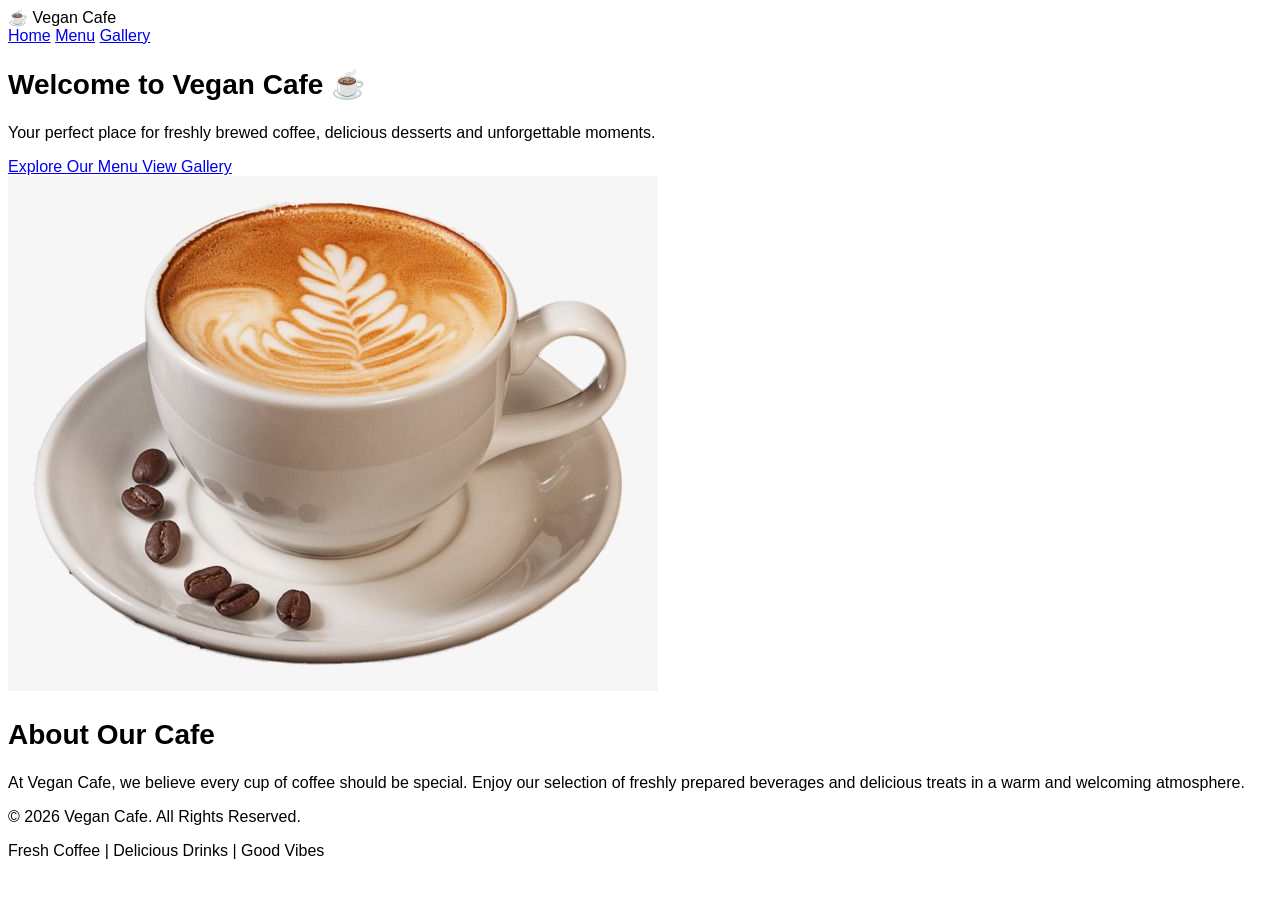
<file: index.html>
<!DOCTYPE html>
<html lang="en">

<head>
    <meta charset="UTF-8">
    <meta name="viewport" content="width=device-width, initial-scale=1.0">

    <title>Home | Vegan Cafe</title>

    <link rel="stylesheet" href="style.css">

</head>

<body>

    <!-- NAVIGATION BAR -->

    <nav class="site-nav">

    <div class="logo">☕ Vegan Cafe</div>

    <div class="nav-links">
        <a href="index.html">Home</a>
        <a href="menu.html">Menu</a>
        <a href="gallery.html">Gallery</a>
    </div>

</nav>

    <!-- HERO SECTION -->

    <section class="hero-section">

        <div class="hero-content">

            <h1>Welcome to Vegan Cafe ☕</h1>

            <p>
                Your perfect place for freshly brewed coffee,
                delicious desserts and unforgettable moments.
            </p>

            <a href="menu.html" class="hero-button">
                Explore Our Menu
            </a>

            <a href="gallery.html" class="hero-button secondary-button">
                View Gallery
            </a>

        </div>

        <div class="hero-image">

            <img src="images/image.jpg" alt="Welcome to our Coffee Shop">

        </div>

    </section>


    <!-- ABOUT SECTION -->

    <section class="about-section">

        <h2>About Our Cafe</h2>

        <p>
            At Vegan Cafe, we believe every cup of coffee
            should be special. Enjoy our selection of freshly
            prepared beverages and delicious treats in a
            warm and welcoming atmosphere.
        </p>

    </section>


    <!-- FOOTER -->

    <footer class="site-footer">

        <p>&copy; 2026 Vegan Cafe. All Rights Reserved.</p>

        <p>Fresh Coffee | Delicious Drinks | Good Vibes</p>

    </footer>


</body>
</html>
</file>
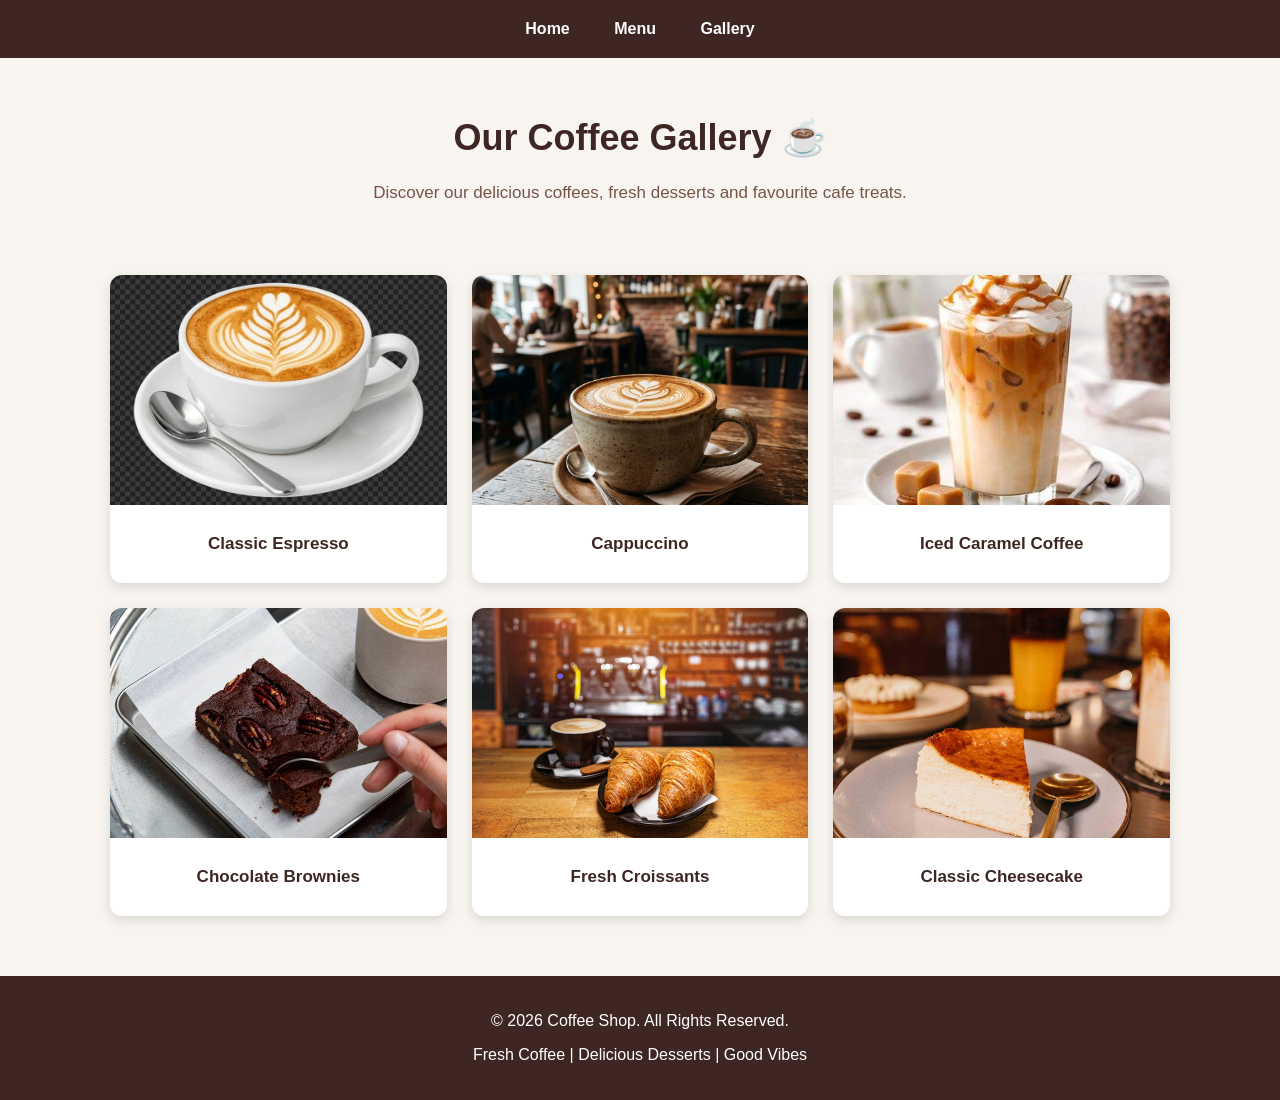
<file: gallery.html>
<!DOCTYPE html>
<html lang="en">

<head>
    <meta charset="UTF-8">
    <meta name="viewport" content="width=device-width, initial-scale=1.0">

    <title>Gallery | Coffee Shop</title>

    <link rel="stylesheet" href="style.css">

    <style>
        * {
            box-sizing: border-box;
        }

        body {
            margin: 0;
            font-family: Arial, sans-serif;
            background-color: #f8f5f0;
        }

        /* Navigation Bar */
        nav {
            background-color: #3e2723;
            padding: 20px;
            text-align: center;
        }

        nav a {
            color: white;
            text-decoration: none;
            margin: 0 20px;
            font-weight: bold;
            font-size: 16px;
        }

        nav a:hover {
            color: #d7a86e;
        }

        /* Gallery Heading */
        .gallery-heading {
            text-align: center;
            padding: 35px 15px;
        }

        .gallery-heading h1 {
            color: #3e2723;
            font-size: 36px;
        }

        .gallery-heading p {
            color: #765548;
            font-size: 17px;
        }

        /* Gallery Grid */
        .gallery-container {
            display: grid;
            grid-template-columns: repeat(3, 1fr);
            gap: 25px;
            max-width: 1100px;
            margin: auto;
            padding: 20px;
        }

        /* Gallery Cards */
        .gallery-item {
            background-color: white;
            border-radius: 12px;
            overflow: hidden;
            text-align: center;
            box-shadow: 0 4px 12px rgba(0,0,0,0.12);
            transition: transform 0.3s;
        }

        .gallery-item:hover {
            transform: translateY(-6px);
        }

        .gallery-item img {
            width: 100%;
            height: 230px;
            object-fit: cover;
            display: block;
        }

        .gallery-item p {
            color: #3e2723;
            font-size: 17px;
            font-weight: bold;
            padding: 12px;
        }

        /* Footer */
        footer {
            background-color: #3e2723;
            color: white;
            text-align: center;
            padding: 20px;
            margin-top: 40px;
        }

        /* Tablet */
        @media (max-width: 768px) {
            .gallery-container {
                grid-template-columns: repeat(2, 1fr);
            }
        }

        /* Mobile */
        @media (max-width: 500px) {
            .gallery-container {
                grid-template-columns: 1fr;
            }

            nav a {
                margin: 0 8px;
                font-size: 14px;
            }
        }

    </style>
</head>

<body>

    <!-- Navigation Bar -->
    <nav>
        <a href="index.html">Home</a>
        <a href="index.html">Menu</a>
        <a href="gallery.html">Gallery</a>
    </nav>


    <!-- Gallery Introduction -->
    <div class="gallery-heading">

        <h1>Our Coffee Gallery ☕</h1>

        <p>
            Discover our delicious coffees, fresh desserts
            and favourite cafe treats.
        </p>

    </div>


    <!-- Gallery Images -->
    <div class="gallery-container">

        <div class="gallery-item">
            <img src="images/coffe1.png" alt="Classic Espresso">
            <p>Classic Espresso</p>
        </div>

        <div class="gallery-item">
            <img src="images/coffe3.png" alt="Cappuccino with Latte Art">
            <p>Cappuccino</p>
        </div>

        <div class="gallery-item">
            <img src="images/cofee4.png" alt="Iced Caramel Coffee">
            <p>Iced Caramel Coffee</p>
        </div>

        <div class="gallery-item">
            <img src="images/cak1.png" alt="Chocolate Brownies">
            <p>Chocolate Brownies</p>
        </div>

        <div class="gallery-item">
            <img src="images/cake2.png" alt="Fresh Croissants">
            <p>Fresh Croissants</p>
        </div>

        <div class="gallery-item">
            <img src="images/cake3.png" alt="Classic Cheesecake">
            <p>Classic Cheesecake</p>
        </div>

    </div>


    <!-- Footer -->
    <footer>

        <p>&copy; 2026 Coffee Shop. All Rights Reserved.</p>

        <p>Fresh Coffee | Delicious Desserts | Good Vibes</p>

    </footer>

</body>
</html>
</file>
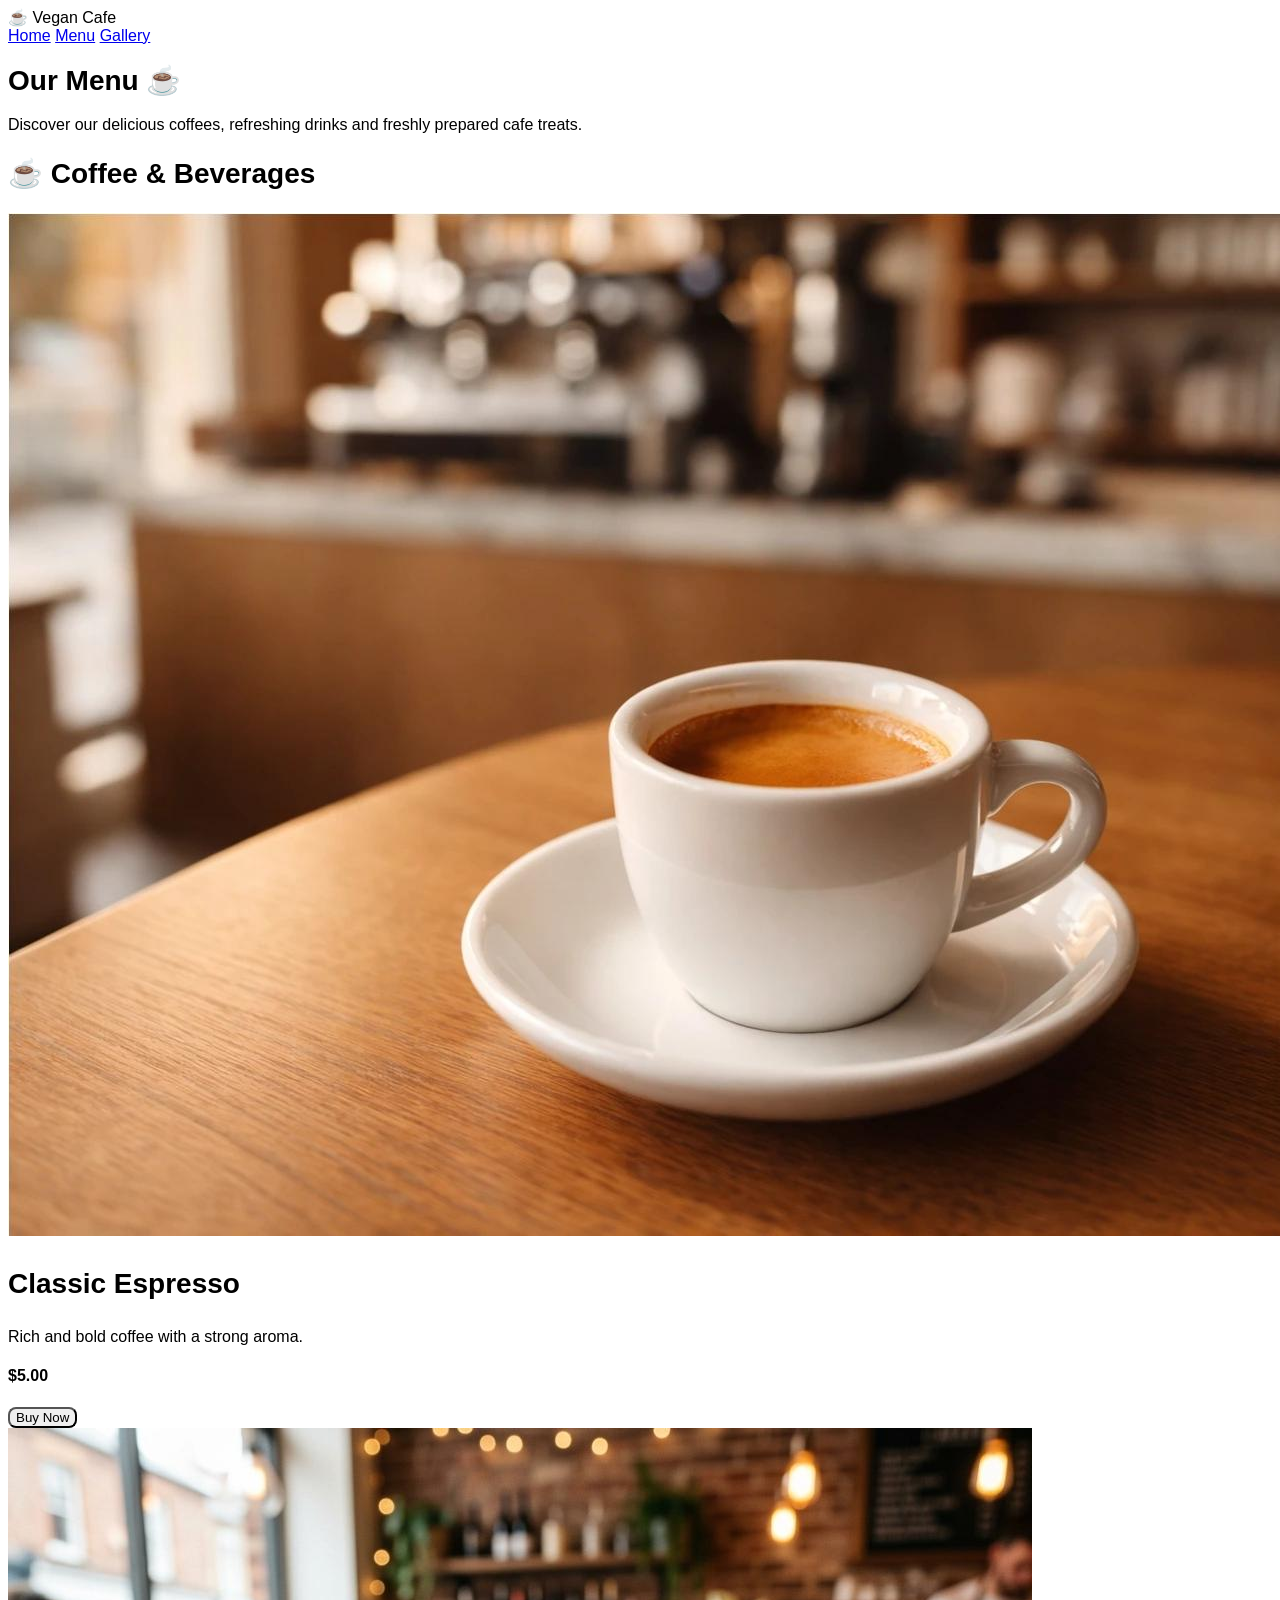
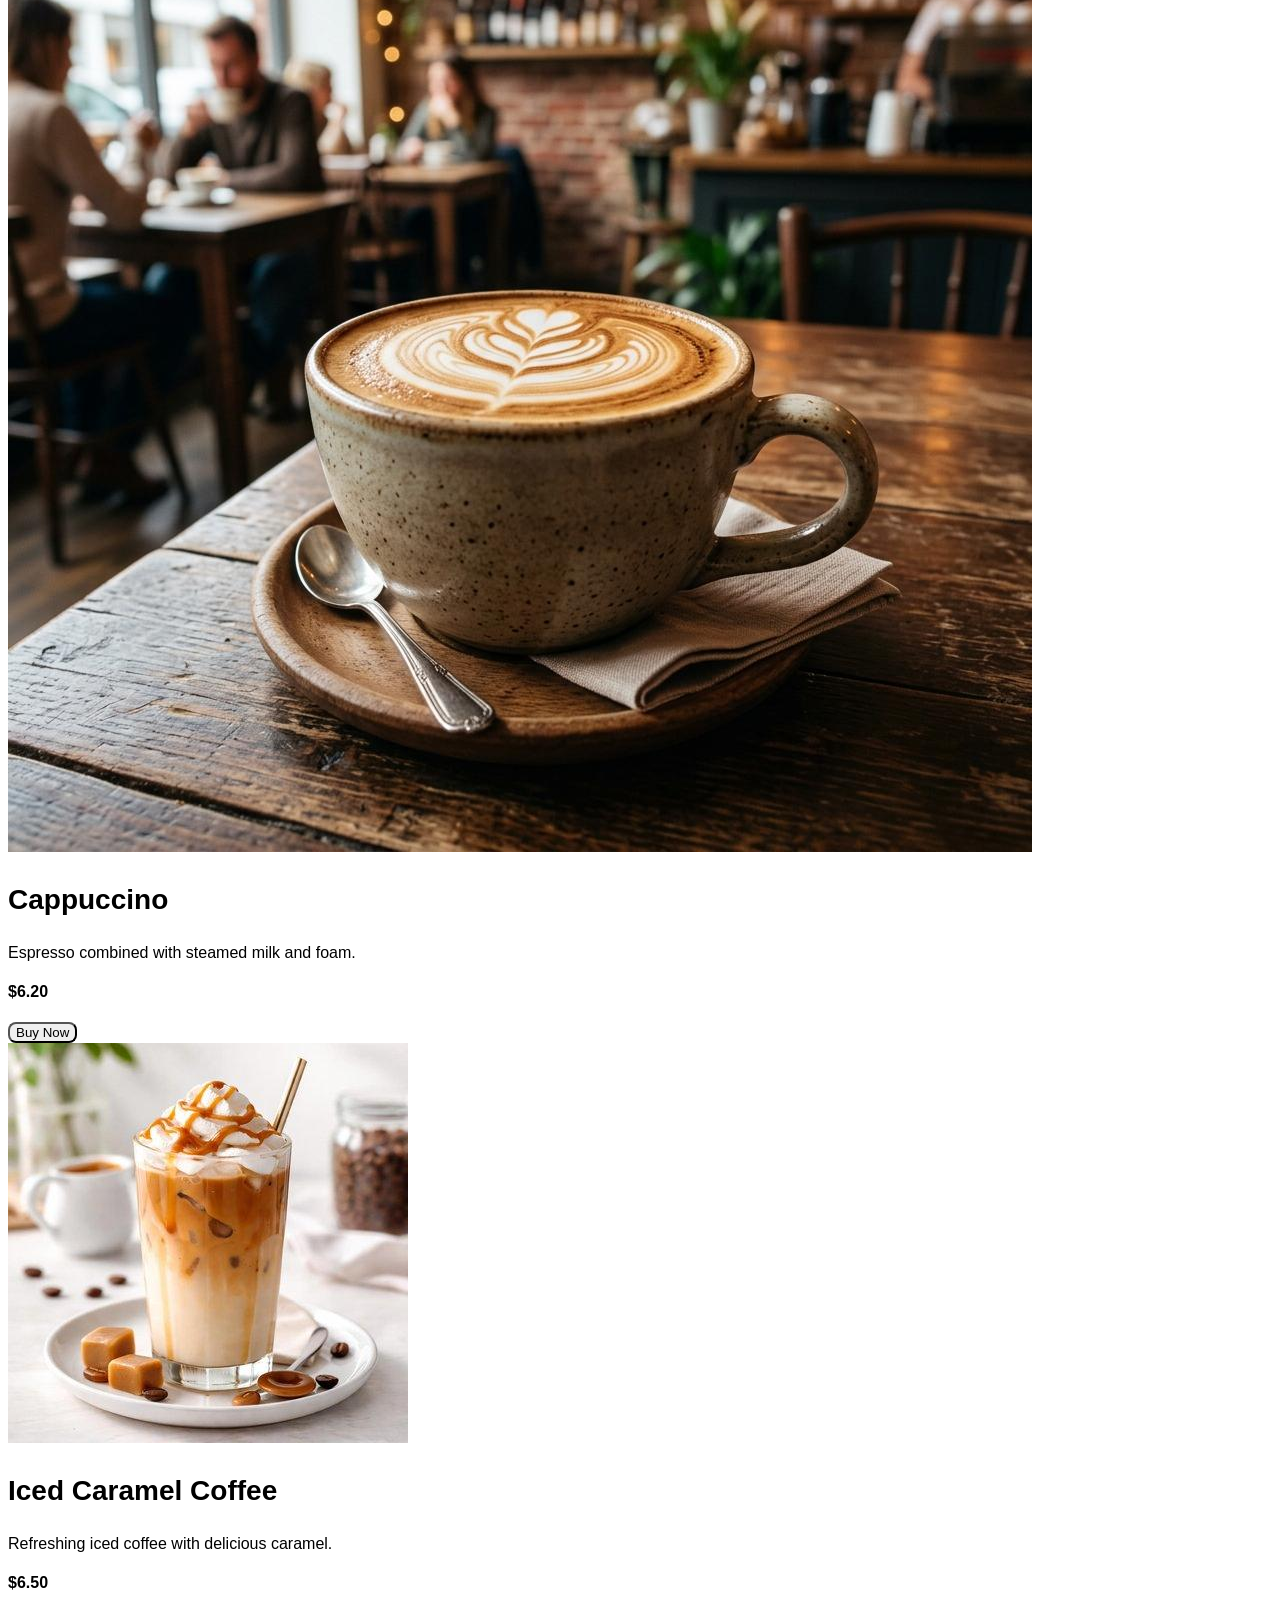
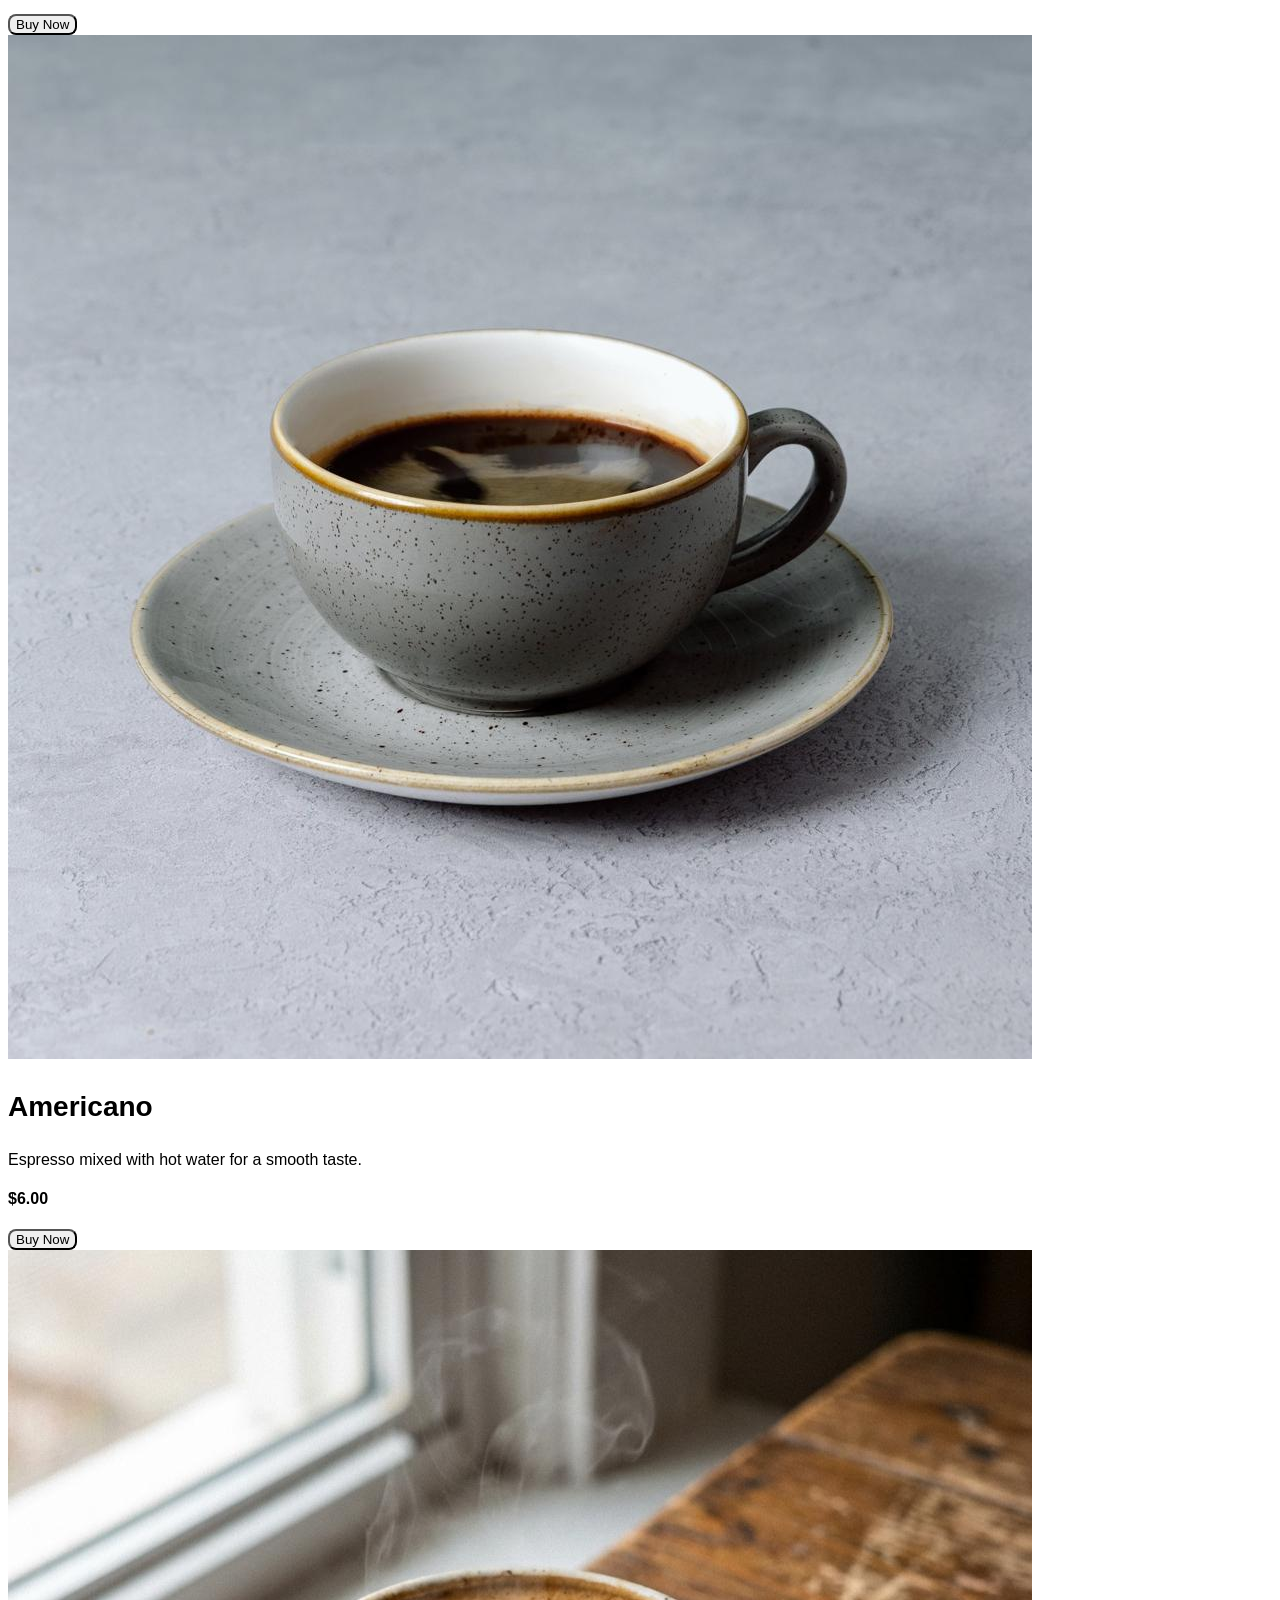
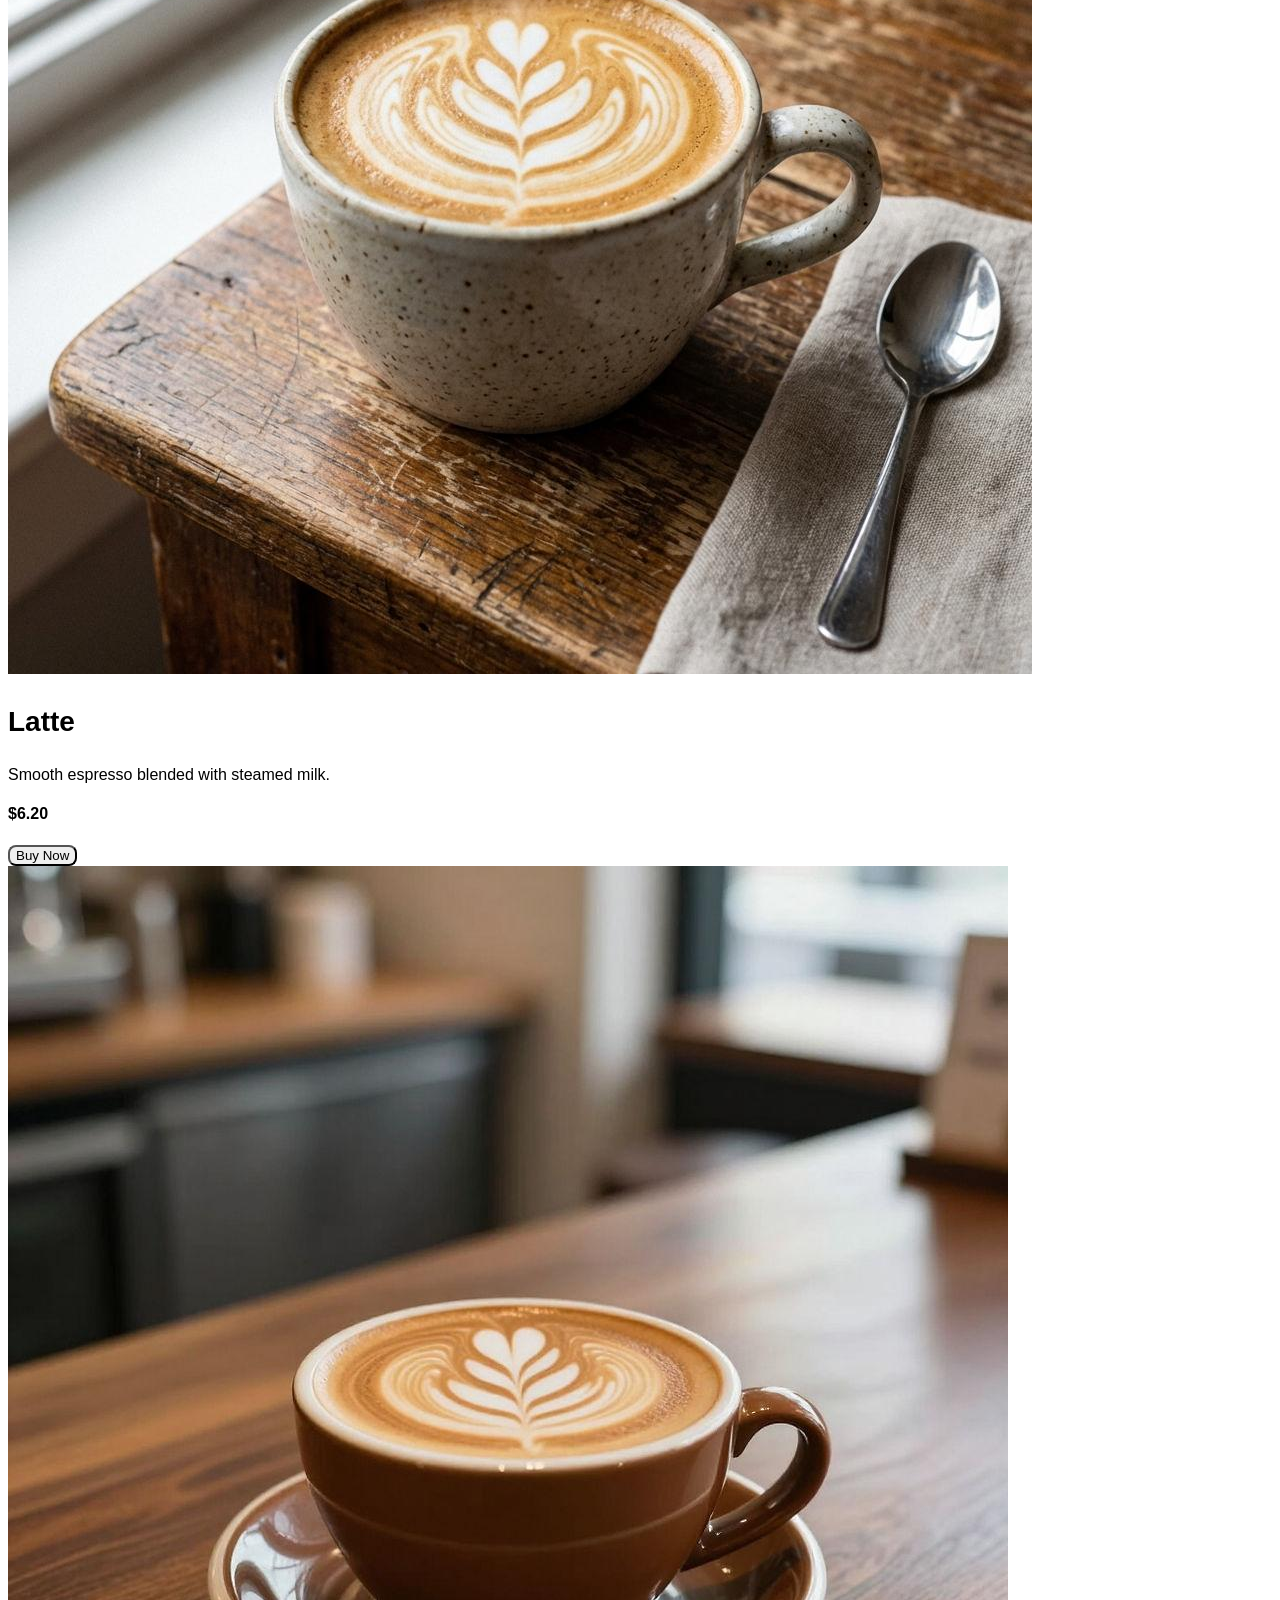
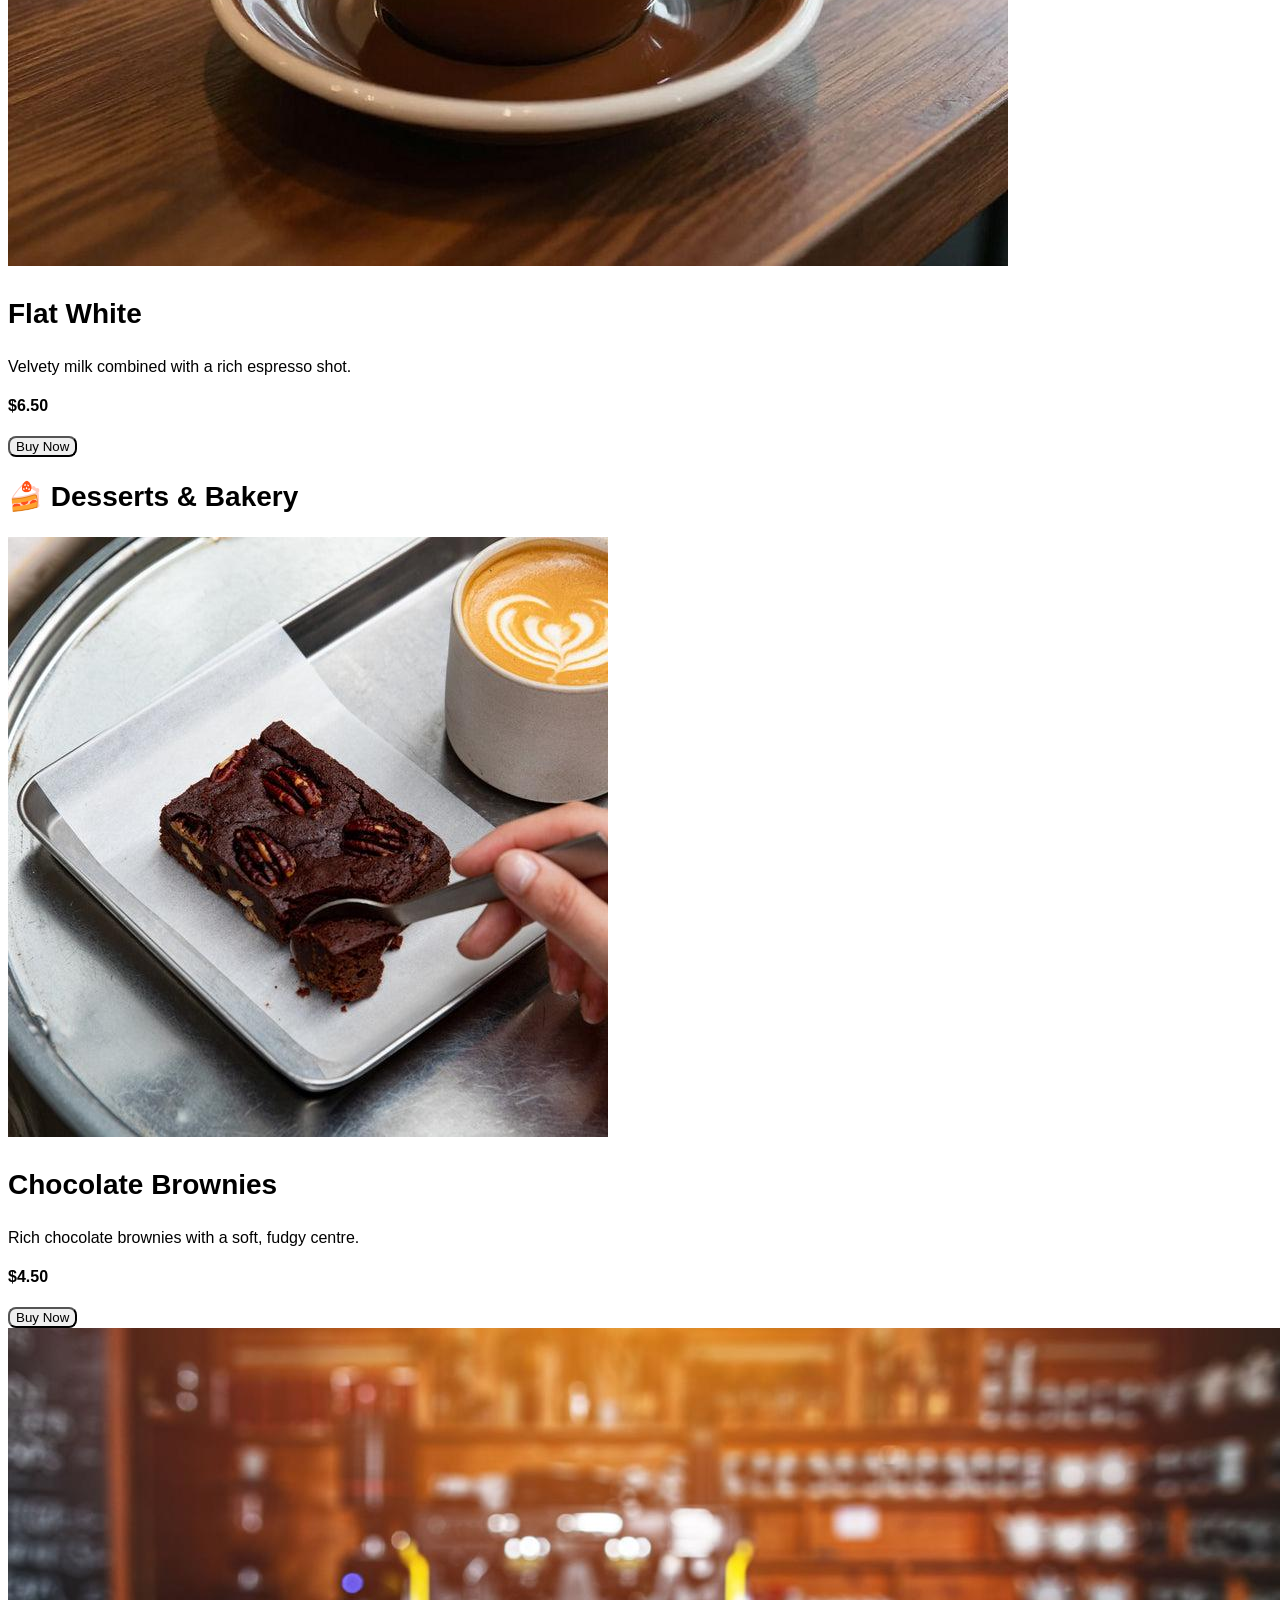
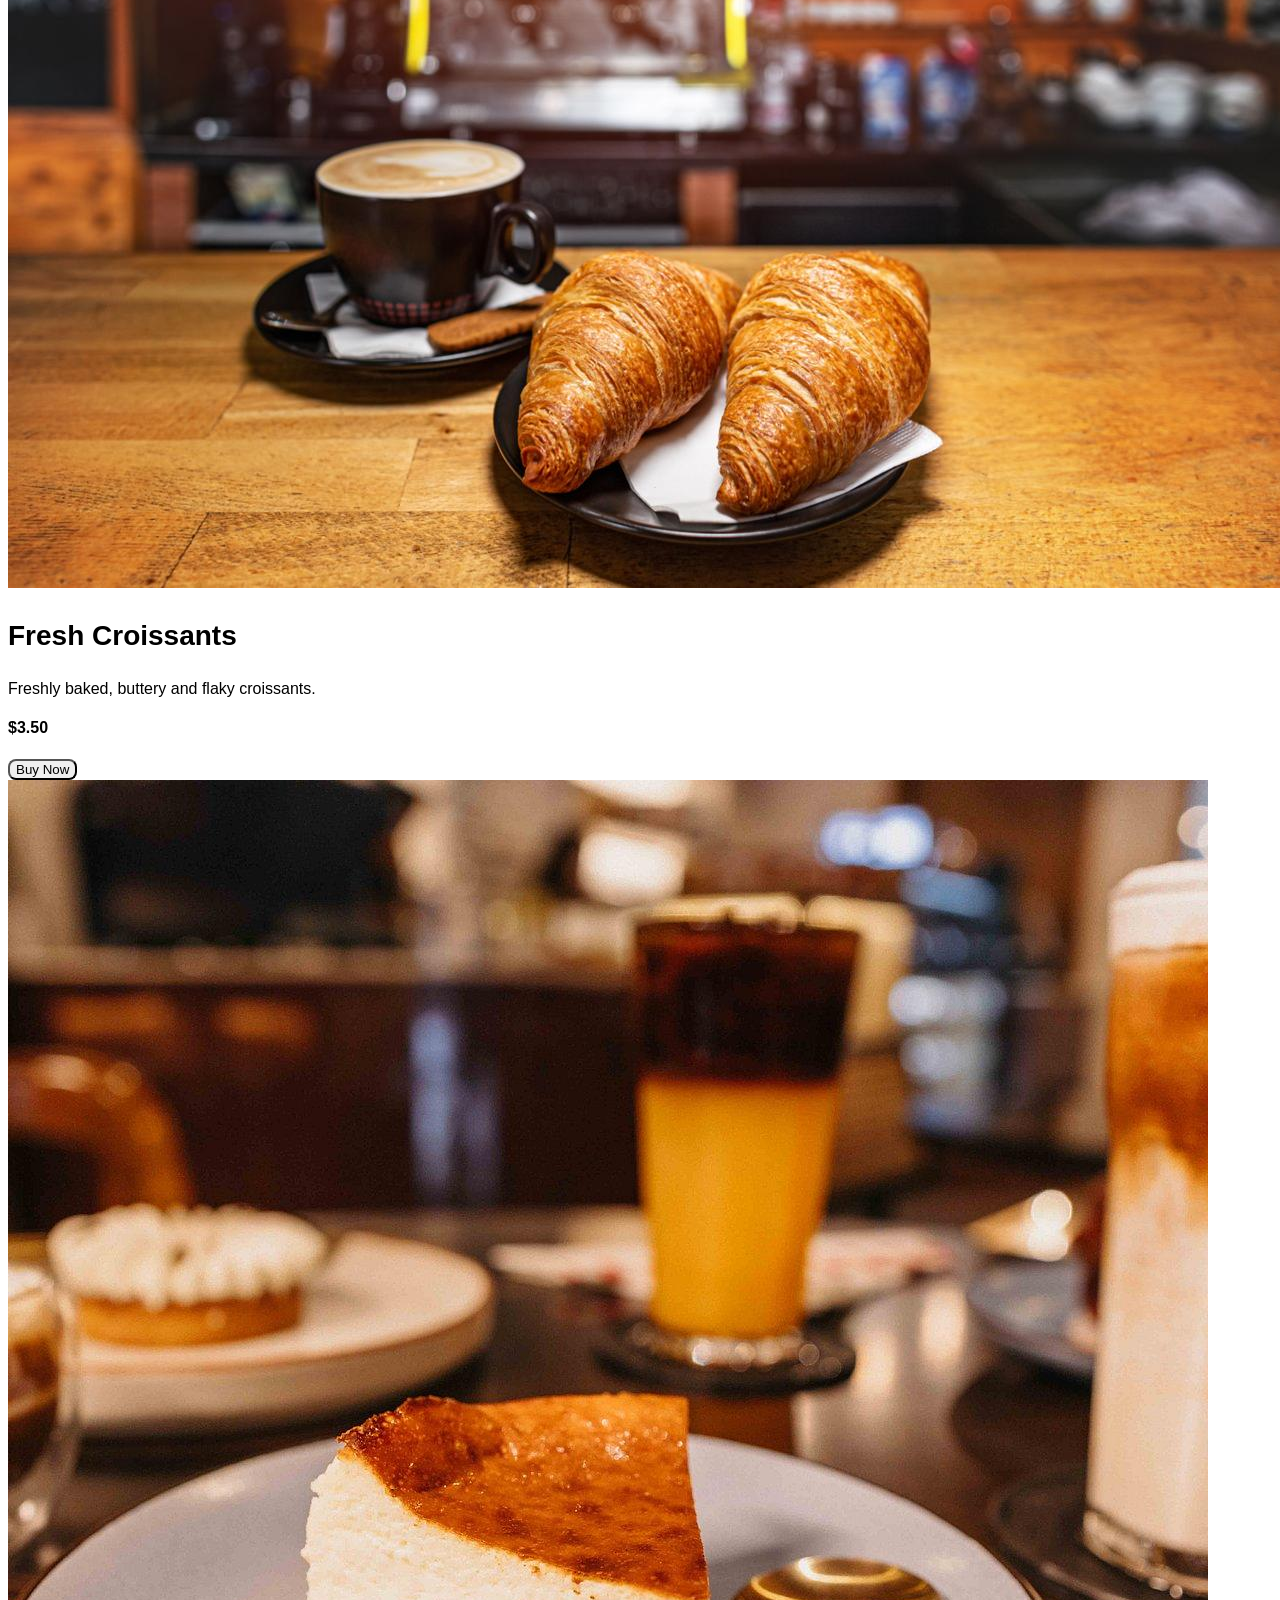
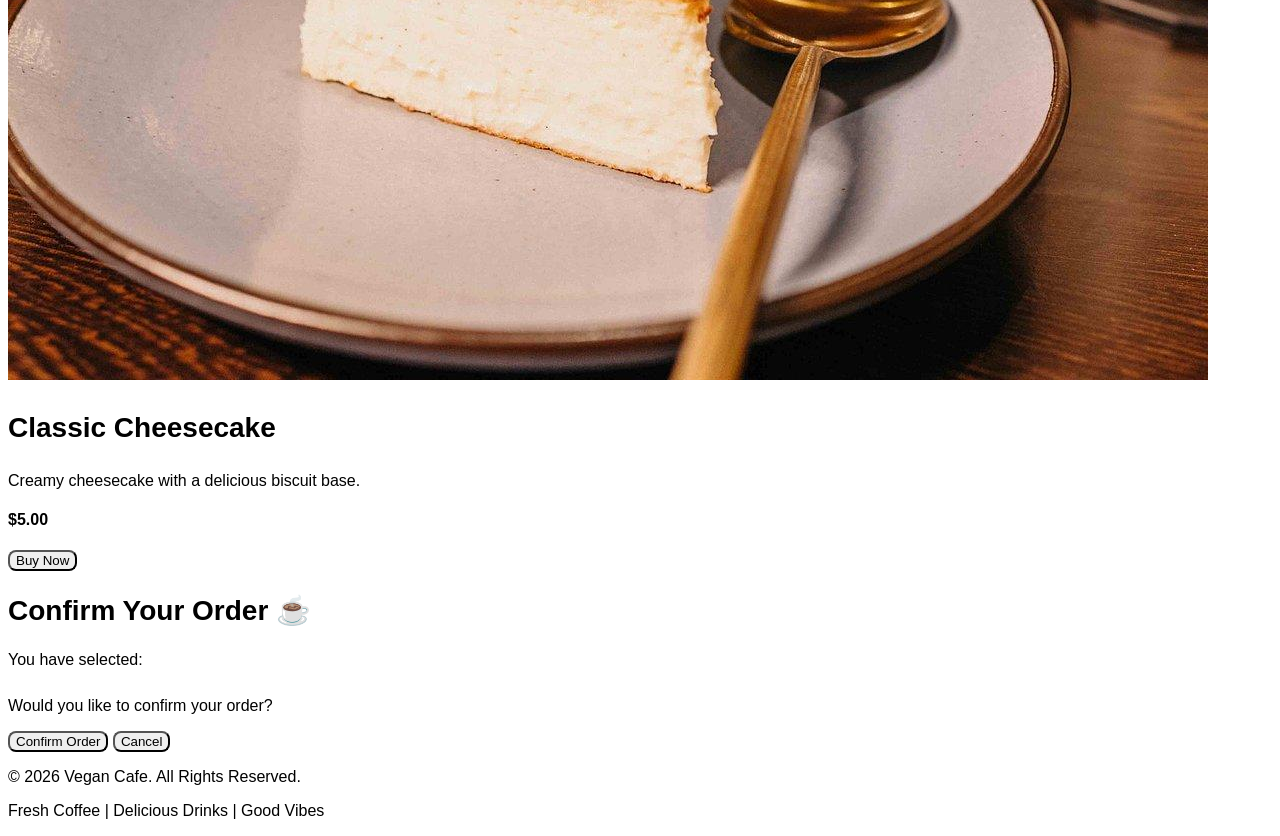
<file: menu.html>
<!DOCTYPE html>
<html lang="en">

<head>
    <meta charset="UTF-8">
    <meta name="viewport" content="width=device-width, initial-scale=1.0">
    <title>Menu | Vegan Cafe</title>
    <link rel="stylesheet" href="style.css">
</head>

<body>

    <!-- NAVIGATION BAR -->
    <nav class="site-nav">
        <div class="logo">☕ Vegan Cafe</div>

        <div class="nav-links">
            <a href="index.html">Home</a>
            <a href="menu.html">Menu</a>
            <a href="gallery.html">Gallery</a>
        </div>
    </nav>

    <!-- MENU INTRODUCTION -->
    <div class="gallery-heading">
        <h1>Our Menu ☕</h1>

        <p>
            Discover our delicious coffees, refreshing drinks
            and freshly prepared cafe treats.
        </p>
    </div>

    <!-- COFFEE SECTION -->
    <h2 class="menu-section-title">☕ Coffee & Beverages</h2>

    <div class="menu-grid">

        <div class="menu-card">
            <img src="images/coffee2.png" alt="Espresso">

            <div class="menu-info">
                <h3>Classic Espresso</h3>
                <p>Rich and bold coffee with a strong aroma.</p>
                <h4>$5.00</h4>

                <button type="button"
                    onclick="buyNow('Classic Espresso', '$5.00')">
                    Buy Now
                </button>
            </div>
        </div>

        <div class="menu-card">
            <img src="images/coffe3.png" alt="Cappuccino">

            <div class="menu-info">
                <h3>Cappuccino</h3>
                <p>Espresso combined with steamed milk and foam.</p>
                <h4>$6.20</h4>

                <button type="button"
                    onclick="buyNow('Cappuccino', '$6.20')">
                    Buy Now
                </button>
            </div>
        </div>

        <div class="menu-card">
            <img src="images/cofee4.png" alt="Iced Caramel Coffee">

            <div class="menu-info">
                <h3>Iced Caramel Coffee</h3>
                <p>Refreshing iced coffee with delicious caramel.</p>
                <h4>$6.50</h4>

                <button type="button"
                    onclick="buyNow('Iced Caramel Coffee', '$6.50')">
                    Buy Now
                </button>
            </div>
        </div>

        <div class="menu-card">
            <img src="images/latte.png" alt="Americano">

            <div class="menu-info">
                <h3>Americano</h3>
                <p>Espresso mixed with hot water for a smooth taste.</p>
                <h4>$6.00</h4>

                <button type="button"
                    onclick="buyNow('Americano', '$6.00')">
                    Buy Now
                </button>
            </div>
        </div>

        <div class="menu-card">
            <img src="images/americano.png" alt="Latte">

            <div class="menu-info">
                <h3>Latte</h3>
                <p>Smooth espresso blended with steamed milk.</p>
                <h4>$6.20</h4>

                <button type="button"
                    onclick="buyNow('Latte', '$6.20')">
                    Buy Now
                </button>
            </div>
        </div>

        <div class="menu-card">
            <img src="images/flat.png" alt="Flat White">

            <div class="menu-info">
                <h3>Flat White</h3>
                <p>Velvety milk combined with a rich espresso shot.</p>
                <h4>$6.50</h4>

                <button type="button"
                    onclick="buyNow('Flat White', '$6.50')">
                    Buy Now
                </button>
            </div>
        </div>

    </div>

    <!-- DESSERT SECTION -->
    <h2 class="menu-section-title">🍰 Desserts & Bakery</h2>

    <div class="menu-grid">

        <div class="menu-card">
            <img src="images/cak1.png" alt="Chocolate Brownies">

            <div class="menu-info">
                <h3>Chocolate Brownies</h3>
                <p>Rich chocolate brownies with a soft, fudgy centre.</p>
                <h4>$4.50</h4>

                <button type="button"
                    onclick="buyNow('Chocolate Brownies', '$4.50')">
                    Buy Now
                </button>
            </div>
        </div>

        <div class="menu-card">
            <img src="images/cake2.png" alt="Fresh Croissants">

            <div class="menu-info">
                <h3>Fresh Croissants</h3>
                <p>Freshly baked, buttery and flaky croissants.</p>
                <h4>$3.50</h4>

                <button type="button"
                    onclick="buyNow('Fresh Croissants', '$3.50')">
                    Buy Now
                </button>
            </div>
        </div>

        <div class="menu-card">
            <img src="images/cake3.png" alt="Classic Cheesecake">

            <div class="menu-info">
                <h3>Classic Cheesecake</h3>
                <p>Creamy cheesecake with a delicious biscuit base.</p>
                <h4>$5.00</h4>

                <button type="button"
                    onclick="buyNow('Classic Cheesecake', '$5.00')">
                    Buy Now
                </button>
            </div>
        </div>

    </div>

    <!-- BUY NOW POPUP -->
    <div class="popup" id="buyPopup">

        <div class="popup-content">

            <h2>Confirm Your Order ☕</h2>

            <p>You have selected:</p>

            <h3 id="productName"></h3>

            <h3 id="productPrice"></h3>

            <p>Would you like to confirm your order?</p>

            <button type="button" class="confirm-btn"
                onclick="confirmOrder()">
                Confirm Order
            </button>

            <button type="button" class="cancel-btn"
                onclick="closePopup()">
                Cancel
            </button>

        </div>

    </div>

    <!-- FOOTER -->
    <footer class="site-footer">
        <p>&copy; 2026 Vegan Cafe. All Rights Reserved.</p>
        <p>Fresh Coffee | Delicious Drinks | Good Vibes</p>
    </footer>

    <!-- JAVASCRIPT -->
    <script>

        let selectedProduct = "";
        let selectedPrice = "";

        function buyNow(product, price) {

            selectedProduct = product;
            selectedPrice = price;

            document.getElementById("productName").textContent = product;
            document.getElementById("productPrice").textContent = price;

            document.getElementById("buyPopup").style.display = "flex";
        }

        function closePopup() {

            document.getElementById("buyPopup").style.display = "none";
        }

        function confirmOrder() {

            alert(
                "Thank you for ordering " + selectedProduct +
                "!\nTotal Price: " + selectedPrice
            );

            closePopup();
        }

    </script>

</body>
</html>
</file>
<file: style.css>
body {
    background-color: rgb(255, 255, 255);
    background-image: ;
    font-family: Arial, sans-serif;
    font-size: 16px;
}

h1, h2, h3 {
    font-family: Arial, sans-serif;
    font-size: 28px;
}

button {
    color: black;
    border-radius: 8px;
}
</file>
